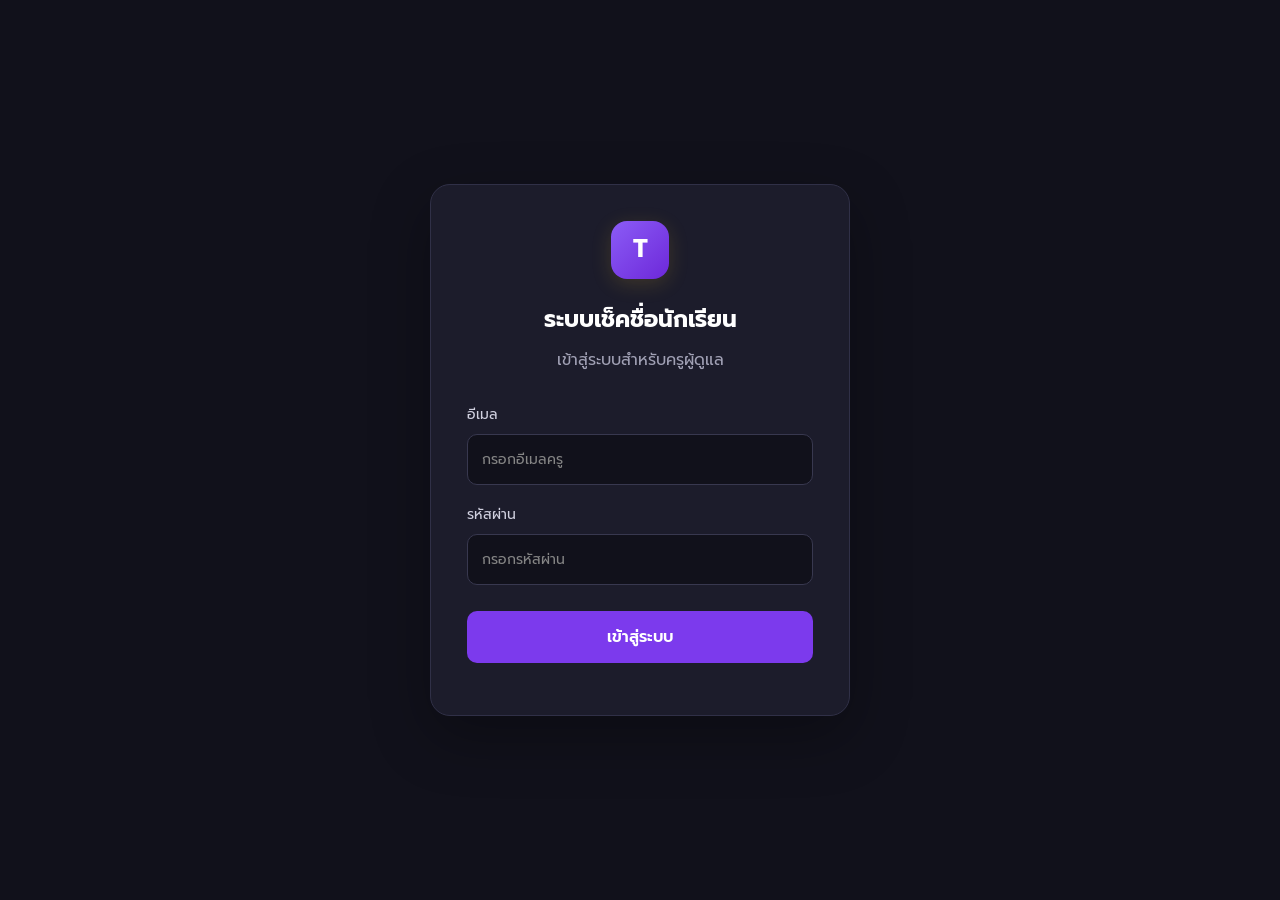
<file: เว็บเช็คชื่อ นักเรียน/login.html>
<!DOCTYPE html>
<html lang="th">
<head>
    <meta charset="UTF-8">
    <meta name="viewport" content="width=device-width, initial-scale=1.0">
    <meta name="theme-color" content="#11111B">
    <title>เข้าสู่ระบบครู | ระบบเช็คชื่อนักเรียน</title>
    <link rel="stylesheet" href="css/style.css">
    <link href="https://fonts.googleapis.com/css2?family=Prompt:wght@300;400;500;600;700&display=swap" rel="stylesheet">
</head>
<body>

    <main class="login-container">
        <section class="login-card">
            <div class="brand-icon">T</div>

            <h1>ระบบเช็คชื่อนักเรียน</h1>
            <p>เข้าสู่ระบบสำหรับครูผู้ดูแล</p>

            <form id="loginForm">
                <label for="email">อีเมล</label>
                <input
                    type="email"
                    id="email"
                    placeholder="กรอกอีเมลครู"
                    required
                >

                <label for="password">รหัสผ่าน</label>
                <input
                    type="password"
                    id="password"
                    placeholder="กรอกรหัสผ่าน"
                    required
                >

                <button type="submit" id="loginButton">
                    เข้าสู่ระบบ
                </button>

                <p id="loginMessage" role="alert"></p>
            </form>
        </section>
    </main>

    <script type="module" src="js/login.js"></script>
    <script src="js/navigation-effects.js"></script>
    
</body>
</html>
</file>
<file: เว็บเช็คชื่อ นักเรียน/css/style.css>
/* =================================
   PREVENT WHITE FLASH
================================= */

html {
    background-color: #F7F7F5;
    min-height: 100%;
}

body {
    background-color: #F7F7F5;
    min-height: 100vh;
    isolation: isolate;
}
/* =================================
   RUBY ATTENDANCE - DESIGN SYSTEM
================================= */


:root {
    /* Main Colors */
    --bg: #F7F7F5;
    --sidebar: #171717;
    --surface: #FFFFFF;
    --surface-hover: #F5F1E5;

    /* Gold */
    --primary: #C9A227;
    --accent: #E0BD55;

    /* Text */
    --text: #202020;
    --muted: #777777;

    /* Border */
    --border: #E8E3D5;

    /* Status */
    --green: #218653;
    --red: #D94343;
    --yellow: #C9A227;
    --blue: #4386C6;
}


* {
    margin: 0;
    padding: 0;
    box-sizing: border-box;
}

body {
    font-family: 'Prompt', sans-serif;
    background: var(--bg);
    color: var(--text);
    min-height: 100vh;
}

button {
    font-family: inherit;
    cursor: pointer;
    border: none;
}

/* LAYOUT */

.app-container {
    display: flex;
    min-height: 100vh;
}

/* SIDEBAR */

.sidebar {
    width: 260px;
    background: var(--sidebar);
    border-right: 1px solid var(--border);
    padding: 28px 18px;
    display: flex;
    flex-direction: column;
    flex-shrink: 0;
}

.brand {
    display: flex;
    align-items: center;
    gap: 12px;
    margin-bottom: 48px;
    padding-left: 8px;
}

.brand-icon {
    width: 42px;
    height: 42px;
    background: linear-gradient(135deg, #8057E8, #A78BFA);
    border-radius: 13px;
    display: grid;
    place-items: center;
    font-size: 23px;
    font-weight: 700;
    color: white;
    box-shadow: 0 5px 20px #8057E844;
}

.brand h2 {
    font-size: 15px;
    font-weight: 600;
}

.brand span {
    color: var(--muted);
    font-size: 9px;
    letter-spacing: 1px;
}

.menu-label {
    color: #77738A;
    font-size: 10px;
    letter-spacing: 1.5px;
    margin: 0 0 14px 10px;
}

.navigation {
    display: flex;
    flex-direction: column;
    gap: 7px;
}

.nav-item {
    text-decoration: none;
    color: var(--muted);
    padding: 13px 14px;
    border-radius: 10px;
    display: flex;
    align-items: center;
    gap: 13px;
    font-size: 13px;
    transition: .2s;
}

.nav-item span {
    font-size: 19px;
    width: 22px;
    text-align: center;
}

.nav-item:hover {
    background: var(--surface-hover);
    color: white;
}

.nav-item.active {
    background: linear-gradient(90deg, #8057E833, #8057E811);
    color: var(--accent);
    border-left: 3px solid var(--primary);
}

.sidebar-bottom {
    margin-top: auto;
}

.teacher-card {
    background: var(--surface);
    padding: 13px;
    border-radius: 12px;
    display: flex;
    align-items: center;
    gap: 11px;
}

.teacher-avatar,
.profile-icon {
    width: 36px;
    height: 36px;
    border-radius: 50%;
    background: #8057E8;
    display: grid;
    place-items: center;
    font-weight: 600;
}

.teacher-card strong {
    display: block;
    font-size: 12px;
}

.teacher-card span {
    color: var(--muted);
    font-size: 10px;
}

/* MAIN CONTENT */

.main-content {
    flex: 1;
    padding: 30px 38px;
    min-width: 0;
}

.topbar {
    display: flex;
    justify-content: space-between;
    align-items: center;
    padding-bottom: 25px;
    border-bottom: 1px solid var(--border);
}

.breadcrumb {
    color: var(--muted);
    font-size: 11px;
}

.topbar h1 {
    font-size: 24px;
    margin-top: 5px;
}

.topbar-right {
    display: flex;
    align-items: center;
    gap: 18px;
}

.online-status {
    font-size: 11px;
    color: var(--muted);
    display: flex;
    align-items: center;
    gap: 7px;
}

.status-dot {
    width: 8px;
    height: 8px;
    border-radius: 50%;
    background: var(--yellow);
}

.welcome-section {
    display: flex;
    justify-content: space-between;
    align-items: center;
    gap: 15px;
    margin: 30px 0;
}

.welcome-section h2 {
    font-size: 19px;
}

.welcome-section p {
    color: var(--muted);
    font-size: 12px;
    margin-top: 5px;
}

.date-display {
    background: var(--surface);
    padding: 11px 16px;
    border-radius: 10px;
    border: 1px solid var(--border);
    color: var(--accent);
    font-size: 11px;
}

/* STATISTICS */

.stats-grid {
    display: grid;
    grid-template-columns: repeat(4, 1fr);
    gap: 17px;
}

.stat-card {
    background: var(--surface);
    border: 1px solid var(--border);
    border-radius: 15px;
    padding: 21px;
    transition: .2s;
}

.stat-card:hover {
    transform: translateY(-3px);
    border-color: var(--primary);
}

.stat-top {
    display: flex;
    justify-content: space-between;
    align-items: center;
}

.stat-top > span:first-child {
    width: 35px;
    height: 35px;
    border-radius: 10px;
    background: var(--surface-hover);
    display: grid;
    place-items: center;
    color: var(--accent);
    font-size: 19px;
}

.stat-label {
    font-size: 11px;
    color: var(--muted);
}

.stat-card h3 {
    font-size: 30px;
    margin-top: 15px;
}

.stat-card p {
    color: var(--muted);
    font-size: 10px;
}

.green { color: var(--green); }
.red { color: var(--red); }
.yellow { color: var(--yellow); }

/* CONTENT PANELS */

.content-grid {
    display: grid;
    grid-template-columns: 1.5fr 1fr;
    gap: 18px;
    margin-top: 22px;
}

.panel {
    background: var(--surface);
    border: 1px solid var(--border);
    border-radius: 16px;
    padding: 23px;
}

.panel-header {
    display: flex;
    justify-content: space-between;
    align-items: center;
}

.panel-header h3 {
    font-size: 15px;
}

.panel-header p {
    color: var(--muted);
    font-size: 10px;
    margin-top: 4px;
}

.panel-icon {
    color: var(--accent);
    font-size: 23px;
}

.attendance-summary {
    display: flex;
    align-items: center;
    justify-content: space-around;
    gap: 20px;
    padding: 25px 5px 10px;
}

.progress-circle {
    width: 145px;
    height: 145px;
    border-radius: 50%;
    background: conic-gradient(
        var(--primary) 0% 80%,
        #343044 80% 100%
    );
    display: grid;
    place-items: center;
}

.circle-inner {
    width: 115px;
    height: 115px;
    background: var(--surface);
    border-radius: 50%;
    display: flex;
    flex-direction: column;
    justify-content: center;
    align-items: center;
}

.circle-inner strong {
    font-size: 26px;
}

.circle-inner span {
    color: var(--muted);
    font-size: 10px;
}

.summary-details {
    display: flex;
    flex-direction: column;
    gap: 15px;
}

.summary-details div {
    font-size: 11px;
    color: var(--muted);
    display: flex;
    align-items: center;
    gap: 8px;
}

.summary-details strong {
    color: white;
    margin-left: auto;
}

.legend {
    width: 9px;
    height: 9px;
    border-radius: 3px;
}

.green-bg { background: var(--green); }
.red-bg { background: var(--red); }
.yellow-bg { background: var(--yellow); }
.blue-bg { background: var(--blue); }

/* BUTTONS */

.quick-panel {
    display: flex;
    flex-direction: column;
    gap: 13px;
}

.primary-button,
.secondary-button {
    padding: 13px;
    border-radius: 10px;
    font-size: 12px;
    transition: .2s;
}

.primary-button {
    background: var(--primary);
    color: white;
    margin-top: 8px;
}

.primary-button:hover {
    background: #936EF0;
}

.secondary-button {
    background: var(--surface-hover);
    color: var(--text);
    border: 1px solid var(--border);
}

.secondary-button:hover {
    border-color: var(--primary);
}

/* FOOTER */

footer {
    text-align: center;
    color: #77738A;
    font-size: 10px;
    margin-top: 45px;
    padding-bottom: 15px;
}

/* RESPONSIVE */

@media (max-width: 1100px) {
    .stats-grid {
        grid-template-columns: repeat(2, 1fr);
    }

    .main-content {
        padding: 25px;
    }
}

@media (max-width: 750px) {
    .app-container {
        flex-direction: column;
    }

    .sidebar {
        width: 100%;
        padding: 15px;
    }

    .brand {
        margin-bottom: 18px;
    }

    .navigation {
        flex-direction: row;
        overflow-x: auto;
    }

    .nav-item {
        flex-shrink: 0;
        font-size: 11px;
    }

    .sidebar-bottom {
        display: none;
    }

    .main-content {
        padding: 20px 15px;
    }

    .topbar h1 {
        font-size: 20px;
    }

    .welcome-section {
        flex-direction: column;
        align-items: flex-start;
    }

    .content-grid {
        grid-template-columns: 1fr;
    }

    .attendance-summary {
        flex-wrap: wrap;
    }
}

@media (max-width: 420px) {
    .stats-grid {
        gap: 10px;
    }

    .stat-card {
        padding: 14px;
    }

    .stat-label {
        font-size: 10px;
    }

    .stat-card h3 {
        font-size: 25px;
    }

    .topbar-right {
        gap: 8px;
    }

    .online-status {
        font-size: 9px;
    }
}

/* =================================
   STUDENT MANAGEMENT
================================= */

.student-panel {
    margin-top: 22px;
}

.student-toolbar {
    display: flex;
    justify-content: space-between;
    align-items: center;
    gap: 15px;
    margin-bottom: 22px;
}

.student-toolbar h3 {
    font-size: 16px;
}

.student-toolbar p {
    color: var(--muted);
    font-size: 11px;
    margin-top: 5px;
}

.add-student-button {
    margin-top: 0;
    padding: 12px 20px;
}

.search-box {
    display: flex;
    align-items: center;
    gap: 12px;
    background: var(--bg);
    border: 1px solid var(--border);
    border-radius: 10px;
    padding: 0 15px;
    margin-bottom: 20px;
}

.search-box span {
    font-size: 24px;
    color: var(--muted);
}

.search-box input {
    flex: 1;
    min-width: 0;
    background: transparent;
    border: none;
    outline: none;
    padding: 14px 0;
    color: var(--text);
    font-family: inherit;
    font-size: 12px;
}

.search-box input::placeholder {
    color: #77738A;
}

.table-wrapper {
    width: 100%;
    overflow-x: auto;
}

.student-table {
    width: 100%;
    border-collapse: collapse;
    text-align: left;
    min-width: 580px;
}

.student-table th {
    color: var(--muted);
    font-size: 11px;
    font-weight: 500;
    padding: 15px;
    background: var(--surface-hover);
    white-space: nowrap;
}

.student-table td {
    padding: 16px 15px;
    font-size: 12px;
    border-bottom: 1px solid var(--border);
}

.student-table tbody tr:hover {
    background: var(--surface-hover);
}

.student-code {
    color: var(--accent);
    font-weight: 600;
}

.student-name {
    color: var(--text);
    font-weight: 500;
}

.student-status {
    display: inline-block;
    background: #4ADE801A;
    color: var(--green);
    padding: 5px 10px;
    border-radius: 20px;
    font-size: 10px;
}

.action-buttons {
    display: flex;
    gap: 8px;
}

.action-btn {
    padding: 7px 11px;
    border-radius: 7px;
    font-size: 11px;
    font-family: inherit;
    cursor: pointer;
    border: 1px solid var(--border);
}

.edit-btn {
    background: #8057E822;
    color: var(--accent);
}

.delete-btn {
    background: #F871711A;
    color: var(--red);
}

.empty-state {
    text-align: center;
    padding: 45px 15px;
    color: var(--muted);
}

.empty-icon {
    font-size: 38px;
    margin-bottom: 12px;
}

.empty-state h3 {
    color: var(--text);
    font-size: 14px;
    margin-bottom: 7px;
}

.empty-state p {
    font-size: 11px;
}

/* MODAL */

.modal-overlay {
    position: fixed;
    inset: 0;
    z-index: 1000;
    background: #000000AA;
    display: none;
    align-items: center;
    justify-content: center;
    padding: 15px;
}

.modal-overlay.show {
    display: flex;
}

.modal-card {
    background: var(--surface);
    border: 1px solid var(--border);
    width: 100%;
    max-width: 440px;
    padding: 25px;
    border-radius: 17px;
    box-shadow: 0 20px 70px #00000066;
}

.modal-header {
    display: flex;
    justify-content: space-between;
    align-items: flex-start;
    margin-bottom: 25px;
}

.modal-header h2 {
    font-size: 18px;
}

.modal-header p {
    color: var(--muted);
    font-size: 11px;
    margin-top: 5px;
}

.close-modal {
    background: var(--surface-hover);
    color: white;
    font-size: 24px;
    width: 32px;
    height: 32px;
    border-radius: 8px;
}

.form-group {
    display: flex;
    flex-direction: column;
    gap: 8px;
    margin-bottom: 18px;
}

.form-group label {
    color: var(--muted);
    font-size: 12px;
}

.form-group input {
    width: 100%;
    background: var(--bg);
    color: white;
    border: 1px solid var(--border);
    border-radius: 9px;
    padding: 13px;
    outline: none;
    font-family: inherit;
    font-size: 12px;
}

.form-group input:focus {
    border-color: var(--primary);
}

.form-actions {
    display: flex;
    justify-content: flex-end;
    gap: 10px;
    margin-top: 25px;
}

.form-actions button {
    padding: 11px 20px;
}

.toast {
    position: fixed;
    bottom: 25px;
    right: 25px;
    z-index: 1100;
    background: #252337;
    border: 1px solid var(--border);
    padding: 14px 20px;
    border-radius: 10px;
    color: white;
    font-size: 12px;
    opacity: 0;
    pointer-events: none;
    transition: opacity .2s;
}

.toast.show {
    opacity: 1;
}

@media (max-width: 750px) {
    .student-toolbar {
        align-items: flex-start;
        flex-direction: column;
    }

    .add-student-button {
        width: 100%;
    }

    .modal-card {
        padding: 20px;
    }

    .toast {
        left: 15px;
        right: 15px;
        bottom: 15px;
        text-align: center;
    }
}

/* =================================
   ATTENDANCE MANAGEMENT
================================= */

.attendance-date-panel {
    margin-bottom: 20px;
    display: flex;
    justify-content: space-between;
    align-items: center;
    gap: 15px;
}

.date-input-group {
    display: flex;
    flex-direction: column;
    gap: 9px;
}

.date-input-group label {
    color: var(--muted);
    font-size: 12px;
}

.date-input-group input {
    background: var(--bg);
    color: white;
    border: 1px solid var(--border);
    padding: 12px;
    border-radius: 9px;
    font-family: inherit;
    color-scheme: dark;
}

.date-note {
    font-size: 11px;
    color: var(--muted);
}

.attendance-stats {
    margin-bottom: 22px;
}

.attendance-panel {
    margin-top: 0;
}

.attendance-toolbar {
    display: flex;
    justify-content: space-between;
    align-items: center;
    gap: 12px;
    margin-bottom: 20px;
}

.attendance-toolbar h3 {
    font-size: 16px;
}

.attendance-toolbar p {
    color: var(--muted);
    font-size: 11px;
    margin-top: 5px;
}

.pending-label {
    color: var(--yellow);
    background: #FBBF241A;
    border-radius: 20px;
    padding: 8px 12px;
    font-size: 10px;
    white-space: nowrap;
}

.attendance-table {
    min-width: 650px;
}

.attendance-actions {
    display: flex;
    flex-wrap: wrap;
    gap: 6px;
}

.attendance-btn {
    padding: 8px 11px;
    border: 1px solid var(--border);
    border-radius: 7px;
    background: var(--bg);
    color: var(--muted);
    font-family: inherit;
    font-size: 10px;
    cursor: pointer;
    transition: .2s;
}

.attendance-btn:hover {
    border-color: var(--accent);
}

.attendance-btn.selected.present {
    color: var(--green);
    background: #4ADE801A;
    border-color: var(--green);
}

.attendance-btn.selected.absent {
    color: var(--red);
    background: #F871711A;
    border-color: var(--red);
}

.attendance-btn.selected.late {
    color: var(--yellow);
    background: #FBBF241A;
    border-color: var(--yellow);
}

.attendance-btn.selected.leave {
    color: var(--blue);
    background: #60A5FA1A;
    border-color: var(--blue);
}

.attendance-footer {
    display: flex;
    justify-content: space-between;
    align-items: center;
    gap: 15px;
    border-top: 1px solid var(--border);
    margin-top: 22px;
    padding-top: 20px;
}

.save-information {
    color: var(--muted);
    font-size: 11px;
}

.save-attendance-button {
    margin-top: 0;
    padding: 13px 20px;
}

@media (max-width: 750px) {
    .attendance-date-panel {
        align-items: flex-start;
        flex-direction: column;
    }

    .attendance-toolbar {
        align-items: flex-start;
        flex-direction: column;
    }

    .attendance-footer {
        align-items: stretch;
        flex-direction: column;
    }

    .save-attendance-button {
        width: 100%;
    }
}

.attendance-stats {
    grid-template-columns: repeat(5, minmax(0, 1fr));
}

@media (max-width: 1100px) {
    .attendance-stats {
        grid-template-columns: repeat(2, minmax(0, 1fr));
    }
}

/* =================================
   TEACHER LOGIN
================================= */

.login-container {
    min-height: 100vh;
    display: flex;
    align-items: center;
    justify-content: center;
    padding: 24px;
    background: #11111B;
}

.login-card {
    width: 100%;
    max-width: 420px;
    padding: 36px;
    background: #1C1C2B;
    border: 1px solid #303047;
    border-radius: 20px;
    box-shadow: 0 20px 60px rgba(0, 0, 0, 0.3);
}

.login-card .brand-icon {
    width: 58px;
    height: 58px;
    display: flex;
    align-items: center;
    justify-content: center;
    margin: 0 auto 22px;
    border-radius: 16px;
    background: linear-gradient(135deg, #8B5CF6, #6D28D9);
    color: white;
    font-size: 25px;
    font-weight: 700;
}

.login-card h1 {
    color: #FFFFFF;
    font-size: 23px;
    text-align: center;
    margin-bottom: 8px;
}

.login-card > p {
    color: #A1A1B5;
    text-align: center;
    margin-bottom: 30px;
}

.login-card label {
    display: block;
    color: #D1D1E0;
    margin: 18px 0 8px;
    font-size: 14px;
}

.login-card input {
    width: 100%;
    padding: 14px;
    color: #FFFFFF;
    background: #11111B;
    border: 1px solid #38384F;
    border-radius: 10px;
    outline: none;
    font-family: inherit;
}

.login-card input:focus {
    border-color: #8B5CF6;
}

.login-card button {
    width: 100%;
    margin-top: 26px;
    padding: 14px;
    border: none;
    border-radius: 10px;
    background: #7C3AED;
    color: white;
    font-family: inherit;
    font-size: 16px;
    font-weight: 600;
    cursor: pointer;
}

.login-card button:hover {
    background: #6D28D9;
}

.login-card button:disabled {
    opacity: 0.6;
    cursor: not-allowed;
}

#loginMessage {
    color: #F87171;
    text-align: center;
    font-size: 13px;
    margin-top: 16px;
}

/* =================================
   CLASSROOM MANAGEMENT
================================= */

.classroom-panel {
    margin-top: 24px;
}

.classroom-toolbar {
    display: flex;
    justify-content: space-between;
    align-items: center;
    gap: 12px;
    margin-bottom: 22px;
}

.classroom-toolbar input {
    width: 100%;
    max-width: 360px;
    padding: 12px 15px;
    background: var(--surface);
    color: var(--text);
    border: 1px solid var(--border);
    border-radius: 10px;
    outline: none;
}

.classroom-toolbar input:focus {
    border-color: var(--primary);
}

.classroom-table {
    width: 100%;
    border-collapse: collapse;
    min-width: 650px;
}

.classroom-table th,
.classroom-table td {
    padding: 15px;
    text-align: left;
    border-bottom: 1px solid var(--border);
}

.classroom-table th {
    color: var(--muted);
    font-size: 13px;
    font-weight: 600;
}

.classroom-table td {
    color: var(--text);
    font-size: 14px;
}

.classroom-table tr:hover td {
    background: var(--surface-hover);
}

.classroom-table .action-buttons {
    display: flex;
    gap: 8px;
}

.classroom-table button:disabled {
    opacity: 0.4;
    cursor: not-allowed;
}

.modal-header {
    display: flex;
    justify-content: space-between;
    align-items: center;
    margin-bottom: 24px;
}

.modal-header button {
    background: transparent;
    color: var(--muted);
    border: none;
    cursor: pointer;
    font-size: 18px;
}

#classroomForm .form-group {
    margin-bottom: 18px;
}

#classroomForm .form-group input {
    width: 100%;
    box-sizing: border-box;
    padding: 12px;
    margin-top: 8px;
    background: var(--surface);
    color: var(--text);
    border: 1px solid var(--border);
    border-radius: 9px;
    outline: none;
}

#classroomForm .form-group input:focus {
    border-color: var(--primary);
}

#classroomForm .form-actions {
    display: flex;
    justify-content: flex-end;
    gap: 10px;
    margin-top: 25px;
}

@media (max-width: 750px) {
    .classroom-toolbar {
        flex-direction: column;
        align-items: stretch;
    }

    .classroom-toolbar input {
        max-width: none;
        box-sizing: border-box;
    }

    .classroom-toolbar button {
        width: 100%;
    }

    .classroom-table th,
    .classroom-table td {
        padding: 12px;
    }

    #classroomForm .form-actions {
        flex-direction: column-reverse;
    }

    #classroomForm .form-actions button {
        width: 100%;
    }
}

/* =====================================
   CLASSROOM MANAGEMENT
===================================== */

.classroom-stats {
    display: grid;
    grid-template-columns: repeat(2, minmax(0, 1fr));
    gap: 18px;
    margin: 24px 0;
}

.classroom-stat-card {
    background: var(--surface);
    border: 1px solid var(--border);
    border-radius: 14px;
    padding: 22px;
}

.classroom-stat-card span {
    display: block;
    color: var(--muted);
    font-size: 14px;
}

.classroom-stat-card strong {
    display: block;
    color: var(--text);
    font-size: 30px;
    margin-top: 10px;
}

.classroom-panel {
    background: var(--surface);
    border: 1px solid var(--border);
    border-radius: 14px;
    padding: 22px;
}

.classroom-toolbar {
    display: flex;
    justify-content: space-between;
    align-items: center;
    gap: 15px;
    margin-bottom: 20px;
}

.classroom-toolbar h2 {
    color: var(--text);
    font-size: 19px;
    margin: 0 0 5px;
}

.classroom-toolbar p {
    color: var(--muted);
    font-size: 13px;
    margin: 0;
}

.primary-btn,
.classroom-save-btn {
    border: 0;
    border-radius: 9px;
    padding: 11px 17px;
    color: white;
    background: var(--primary);
    cursor: pointer;
    font-weight: 600;
}

.primary-btn:hover,
.classroom-save-btn:hover {
    background: var(--accent);
}

.classroom-search {
    margin-bottom: 18px;
}

.classroom-search input,
.classroom-form-group input {
    width: 100%;
    box-sizing: border-box;
    background: var(--bg);
    color: var(--text);
    border: 1px solid var(--border);
    border-radius: 9px;
    padding: 12px 14px;
    outline: none;
}

.classroom-search input:focus,
.classroom-form-group input:focus {
    border-color: var(--accent);
}

.classroom-table-wrapper {
    width: 100%;
    overflow-x: auto;
}

.classroom-table {
    width: 100%;
    border-collapse: collapse;
    min-width: 540px;
}

.classroom-table th,
.classroom-table td {
    text-align: left;
    padding: 15px 12px;
    border-bottom: 1px solid var(--border);
}

.classroom-table th {
    color: var(--muted);
    font-size: 13px;
    font-weight: 500;
}

.classroom-table td {
    color: var(--text);
    font-size: 14px;
}

.classroom-name {
    font-size: 16px;
    color: var(--text);
}

.classroom-status {
    display: inline-block;
    padding: 5px 10px;
    border-radius: 20px;
    font-size: 12px;
}

.classroom-status.active {
    color: var(--green);
    background: rgba(74, 222, 128, 0.12);
}

.classroom-status.inactive {
    color: var(--red);
    background: rgba(248, 113, 113, 0.12);
}

.classroom-actions {
    display: flex;
    flex-wrap: wrap;
    gap: 7px;
}

.classroom-action {
    border: 1px solid var(--border);
    border-radius: 7px;
    padding: 7px 10px;
    color: var(--text);
    background: var(--surface-hover);
    cursor: pointer;
    font-size: 12px;
}

.classroom-action:hover {
    border-color: var(--accent);
}

.classroom-action:disabled {
    opacity: 0.5;
    cursor: not-allowed;
}

.classroom-loading {
    text-align: center !important;
    color: var(--muted) !important;
    padding: 35px !important;
}

.classroom-empty {
    text-align: center;
    padding: 40px 15px;
    color: var(--muted);
}

.classroom-empty[hidden] {
    display: none;
}

.empty-icon {
    font-size: 38px;
    margin-bottom: 12px;
}

.classroom-empty h3 {
    color: var(--text);
    margin-bottom: 8px;
}

.classroom-empty p {
    font-size: 13px;
}

/* Modal */

.classroom-modal-overlay {
    display: none;
    position: fixed;
    inset: 0;
    z-index: 1000;
    background: rgba(0, 0, 0, 0.7);
    align-items: center;
    justify-content: center;
    padding: 16px;
}

.classroom-modal-overlay.show {
    display: flex;
}

.classroom-modal-card {
    width: 100%;
    max-width: 440px;
    background: var(--surface);
    border: 1px solid var(--border);
    border-radius: 16px;
    padding: 24px;
    box-sizing: border-box;
}

.classroom-modal-header {
    display: flex;
    align-items: flex-start;
    justify-content: space-between;
    gap: 12px;
    margin-bottom: 24px;
}

.classroom-modal-header h2 {
    color: var(--text);
    font-size: 20px;
    margin: 0 0 6px;
}

.classroom-modal-header p {
    color: var(--muted);
    font-size: 13px;
    margin: 0;
}

.classroom-close-btn {
    color: var(--muted);
    background: transparent;
    border: 0;
    font-size: 28px;
    cursor: pointer;
}

.classroom-form-group {
    margin-bottom: 18px;
}

.classroom-form-group label {
    display: block;
    color: var(--text);
    margin-bottom: 9px;
    font-size: 14px;
}

.classroom-form-group small {
    display: block;
    color: var(--muted);
    margin-top: 7px;
    font-size: 12px;
}

.classroom-form-actions {
    display: flex;
    justify-content: flex-end;
    gap: 10px;
    margin-top: 25px;
}

.classroom-cancel-btn {
    background: var(--surface-hover);
    color: var(--text);
    border: 1px solid var(--border);
    border-radius: 9px;
    padding: 11px 17px;
    cursor: pointer;
}

.classroom-toast {
    position: fixed;
    bottom: 25px;
    right: 25px;
    z-index: 1100;
    background: var(--surface-hover);
    color: var(--text);
    border: 1px solid var(--border);
    border-radius: 10px;
    padding: 13px 18px;
    opacity: 0;
    visibility: hidden;
    transform: translateY(10px);
    transition: 0.2s ease;
    max-width: calc(100% - 50px);
    overflow-wrap: anywhere;
}

.classroom-toast.show {
    opacity: 1;
    visibility: visible;
    transform: translateY(0);
}

.classroom-toast.success {
    border-color: var(--green);
}

.classroom-toast.error {
    border-color: var(--red);
}

@media (max-width: 750px) {
    .classroom-stats {
        gap: 10px;
    }

    .classroom-stat-card {
        padding: 16px;
    }

    .classroom-panel {
        padding: 15px;
    }

    .classroom-toolbar {
        align-items: flex-start;
        flex-direction: column;
    }

    .classroom-modal-card {
        padding: 19px;
    }

    .classroom-toast {
        right: 15px;
        bottom: 15px;
    }
}

/* =================================
   WHITE GOLD BLACK THEME
================================= */

/* Main background */
body {
    background: var(--bg);
    color: var(--text);
}

/* Main content */
.main-content {
    background: var(--bg);
}

/* Sidebar */
.sidebar {
    background: var(--sidebar);
    color: #FFFFFF;
    border-right: 1px solid #292929;
}

/* Sidebar navigation */
.sidebar .nav-item {
    color: #D0D0D0;
}

.sidebar .nav-item:hover,
.sidebar .nav-item.active {
    background: rgba(201, 162, 39, 0.16);
    color: #E0BD55;
}

/* Panels and cards */
.panel,
.stat-card,
.classroom-stat-card,
.classroom-panel {
    background: #FFFFFF;
    border: 1px solid var(--border);
    color: var(--text);
}

/* Primary buttons */
.primary-button,
.primary-btn,
.classroom-save-btn,
.logout-btn {
    background: var(--primary);
    color: #171717;
    border: none;
    font-weight: 700;
}

.primary-button:hover,
.primary-btn:hover,
.classroom-save-btn:hover {
    background: var(--accent);
}

/* Secondary buttons */
.secondary-button,
.classroom-cancel-btn {
    background: #FFFFFF;
    color: #333333;
    border: 1px solid var(--border);
}

/* Inputs */
input,
select,
textarea {
    background: #FFFFFF;
    color: #202020;
    border: 1px solid #DED9CC;
}

input:focus,
select:focus,
textarea:focus {
    border-color: var(--primary);
    outline: 2px solid rgba(201, 162, 39, 0.15);
}

/* Tables */
table {
    background: #FFFFFF;
    color: #202020;
}

th {
    background: #F5F1E5;
    color: #5B4815;
}

td {
    border-bottom: 1px solid #EEEAE0;
}

/* Modal */
.modal-card,
.classroom-modal-card {
    background: #FFFFFF;
    color: #202020;
}

/* Toast */
.toast,
.classroom-toast {
    background: #202020;
    color: #FFFFFF;
    border-left: 4px solid var(--primary);
}

/* Text fixes */
.summary-details strong,
.form-group input,
.close-modal {
    color: var(--text);
}

/* Progress ring */
.progress-circle {
    background: conic-gradient(
        var(--primary) var(--progress, 0%),
        var(--border) 0
    );
}

/* CLASSROOM SIDEBAR - WHITE GOLD BLACK */

.brand-icon {
    background: linear-gradient(135deg, #C9A227, #E0BD55);
    color: #171717;
    box-shadow: 0 5px 20px #C9A22733;
}

.brand h2 {
    color: #FFFFFF;
}

.brand span {
    color: #BDBDBD;
}

.teacher-card {
    background: #252525;
    color: #FFFFFF;
}

.teacher-card span {
    color: #BDBDBD;
}

.teacher-avatar {
    background: #C9A227;
    color: #171717;
}

.logout-btn {
    width: 100%;
    padding: 11px;
    margin-top: 12px;
    border-radius: 9px;
    font-family: inherit;
    cursor: pointer;
}

.classroom-search input {
    background: #FFFFFF;
    color: #202020;
}

.classroom-stat-card strong {
    color: #C9A227;
}

.classroom-action.edit {
    background: #F5F1E5;
    color: #80651C;
}

.classroom-action.toggle {
    background: #FFFFFF;
    color: #333333;
}

.classroom-action:hover {
    border-color: #C9A227;
}

/* =================================
   ATTENDANCE SELECTOR IMPROVEMENT
================================= */

.attendance-date-panel .date-input-group {
    display: flex;
    flex-direction: column;
    gap: 10px;
}

.attendance-date-panel .date-input-group label {
    color: #34343f;
    font-size: 14px;
    font-weight: 600;
}

.attendance-date-panel .date-input-group select,
.attendance-date-panel .date-input-group input[type="date"] {
    width: 100%;
    min-width: 150px;
    min-height: 48px;
    padding: 10px 14px;

    background-color: #ffffff;
    color: #252535;

    border: 1px solid #d8d5ca;
    border-radius: 11px;

    font-family: 'Prompt', sans-serif;
    font-size: 15px;
    font-weight: 500;

    cursor: pointer;
    outline: none;

    transition: border-color 0.2s ease,
                box-shadow 0.2s ease,
                background-color 0.2s ease;
}

.attendance-date-panel .date-input-group select:hover,
.attendance-date-panel .date-input-group input[type="date"]:hover {
    border-color: #b99a54;
    background-color: #fffefa;
}

.attendance-date-panel .date-input-group select:focus,
.attendance-date-panel .date-input-group input[type="date"]:focus {
    border-color: #c49b3c;
    box-shadow: 0 0 0 3px rgba(196, 155, 60, 0.15);
}

.attendance-date-panel .date-note {
    color: #777582;
    font-size: 13px;
}

/* =========================================
   RUBY ATTENDANCE - READABILITY FIX
========================================= */

/* ข้อความทั่วไป */
body {
    color: #202020;
    line-height: 1.65;
}

.main-content {
    color: #202020;
}

.breadcrumb,
.welcome-section p,
.student-toolbar p,
.attendance-toolbar p,
.history-count {
    color: #686868;
}

/* ช่องกรอกข้อมูล */
input,
select,
textarea {
    color: #202020;
    background: #FFFFFF;
    font-family: 'Prompt', sans-serif;
}

input::placeholder,
textarea::placeholder {
    color: #858585;
    opacity: 1;
}

select option {
    background: #FFFFFF;
    color: #202020;
}

/* ปุ่มหลัก */
.primary-button,
.primary-btn,
.classroom-save-btn {
    color: #171717;
    font-weight: 600;
}

.primary-button:hover,
.primary-btn:hover,
.classroom-save-btn:hover {
    background: #E0BD55;
    color: #171717;
}

/* ตาราง */
.student-table th,
.classroom-table th,
.attendance-table th {
    color: #51451F;
    font-weight: 600;
}

.student-table td,
.classroom-table td,
.attendance-table td {
    color: #303030;
}

/* =========================================
   STUDENT HISTORY - READABILITY
========================================= */

.history-toolbar h3 {
    color: #202020;
    font-size: 17px;
    font-weight: 600;
}

.history-toolbar p {
    color: #686868;
    font-size: 13px;
}

/* ช่องค้นหาและตัวกรอง */
.history-filters input,
.history-filters select {
    background: #FFFFFF !important;
    color: #202020 !important;
    border: 1px solid #DED8C8 !important;
    border-radius: 10px;
    font-family: 'Prompt', sans-serif;
    font-size: 13px;
    font-weight: 400;
}

.history-filters input::placeholder {
    color: #858585 !important;
}

.history-filters select option {
    background: #FFFFFF;
    color: #202020;
}

.history-filters input:focus,
.history-filters select:focus {
    border-color: #C9A227 !important;
    outline: 3px solid rgba(201, 162, 39, .13);
}

/* จำนวนรายการ */
.history-count {
    color: #666666;
    font-size: 13px;
}

/* การ์ดประวัติ */
.history-item {
    background: #FFFFFF;
    border: 1px solid #E8E3D5;
    border-radius: 13px;
    padding: 21px;
}

.history-item:hover {
    border-color: #D8C58D;
}

.history-student-name {
    color: #202020;
    font-size: 16px;
    font-weight: 600;
}

.history-student-code {
    color: #707070;
    font-size: 12px;
}

.history-date {
    color: #666666;
    font-size: 12px;
}

.history-type {
    color: #745A13;
    background: #F8F1DC;
    font-size: 12px;
    font-weight: 500;
}

/* รายละเอียด */
.history-detail {
    background: #F7F5EF;
    color: #292929;
    border: 1px solid #EEE9DC;
    border-radius: 10px;
    padding: 15px;
    font-size: 14px;
    line-height: 2;
}

.history-detail strong {
    color: #5C4815;
    font-weight: 600;
}

/* หมายเหตุ */
.history-note {
    color: #555555;
    font-size: 13px;
    line-height: 1.8;
}

.history-note strong {
    color: #6B5218;
}

/* สถานะกำลังโหลดและไม่มีข้อมูล */
.history-loading,
.history-empty {
    color: #686868;
}

.history-empty h3 {
    color: #303030;
}

.history-empty p {
    color: #777777;
}

/* ปุ่มรีเฟรช */
.history-refresh {
    background: #C9A227;
    color: #171717;
    font-weight: 600;
}

.history-refresh:hover {
    background: #E0BD55;
}

/* มือถือ */
@media (max-width: 600px) {
    .history-item {
        padding: 15px;
    }

    .history-student-name {
        font-size: 15px;
    }

    .history-detail {
        font-size: 13px;
    }

    .history-date {
        font-size: 11px;
    }
}

/* =====================================
   RUBY ATTENDANCE - READABILITY FIX
   ===================================== */

/* ข้อความทั่วไป */
body {
    color: #202020;
}

.main-content {
    color: #202020;
}

.breadcrumb,
.welcome-section p,
.stat-label,
.stat-card p,
.panel-header p,
.student-toolbar p {
    color: #666666;
}

/* ตัวเลขและรายละเอียดสรุป */
.summary-details div {
    color: #555555;
}

.summary-details strong {
    color: #202020;
}

/* เมนูด้านข้าง */
.sidebar .nav-item {
    color: #E5E5E5;
    font-size: 14px;
    font-weight: 400;
}

.sidebar .nav-item:hover,
.sidebar .nav-item.active {
    color: #F2D477;
}

/* หัวข้อและคำอธิบาย */
.panel-header h3,
.student-toolbar h3,
.topbar h1,
.welcome-section h2 {
    color: #202020;
}

/* ตาราง */
.student-table th,
.attendance-table th,
.classroom-table th {
    color: #55451B;
    font-size: 13px;
    font-weight: 600;
}

.student-table td,
.attendance-table td,
.classroom-table td {
    color: #292929;
    font-size: 13px;
}

/* ข้อมูลนักเรียน */
.student-code {
    color: #80621B;
}

.student-status {
    font-size: 12px;
    font-weight: 500;
}

/* ป้ายสถานะ */
.status-studying {
    color: #176B43;
    background: #E4F5EA;
}

.status-suspended {
    color: #8A5A00;
    background: #FFF2D5;
}

.status-transferred {
    color: #B42323;
    background: #FCE8E8;
}

.status-graduated {
    color: #555555;
    background: #EEEEEE;
}

/* ช่องกรอกข้อมูล */
input,
select,
textarea {
    color: #202020;
    font-family: 'Prompt', sans-serif;
    font-size: 14px;
}

input::placeholder,
textarea::placeholder {
    color: #858585;
    opacity: 1;
}

.form-group label,
.date-input-group label {
    color: #333333;
    font-weight: 500;
}

/* ปุ่ม */
.primary-button,
.secondary-button {
    font-family: 'Prompt', sans-serif;
    font-size: 13px;
    font-weight: 500;
    text-decoration: none;
}

.primary-button {
    color: #171717;
}

.secondary-button {
    color: #333333;
}

/* ข้อความแจ้งเตือน */
.toast,
.classroom-toast {
    color: #FFFFFF;
    font-size: 13px;
}

/* Footer */
footer {
    color: #777777;
    font-size: 12px;
}

/* ปรับการแสดงผลบนมือถือ */
@media (max-width: 750px) {
    .sidebar .nav-item {
        font-size: 12px;
        padding: 11px 12px;
    }

    .student-table th,
    .student-table td,
    .classroom-table th,
    .classroom-table td {
        font-size: 12px;
    }
}

/* ================================
   STUDENT HISTORY PAGE
================================ */

.history-detail {
    display: flex;
    align-items: center;
    flex-wrap: wrap;
    gap: 9px;
    color: var(--text);
}

.history-detail strong {
    color: var(--text);
    font-weight: 600;
}

.history-arrow {
    color: var(--muted);
}

.history-student-code {
    display: block;
    margin-top: 4px;
    color: #666;
    font-size: 12px;
}

.history-type {
    display: inline-block;
    padding: 5px 10px;
    border-radius: 20px;
    font-size: 12px;
    font-weight: 500;
    white-space: nowrap;
}

.history-type.room_transfer {
    background: #fff3d6;
    color: #805800;
}

.history-type.status_change {
    background: #e9efff;
    color: #244f9b;
}

#historySearch,
#historyFilter {
    color: #202020;
    background: #fff;
    border: 1px solid #d9d9d9;
}

#historySearch::placeholder {
    color: #777;
    opacity: 1;
}

#historyTableBody td {
    color: #333;
    vertical-align: middle;
}

#historyTableBody td strong {
    color: #202020;
}

#historyTableBody small {
    color: #666;
}

#historyTableBody tr:hover {
    background: #faf8f1;
}

#historyTableContainer {
    width: 100%;
    overflow-x: auto;
}

#historyTableContainer table {
    min-width: 850px;
    width: 100%;
}

#historyLoading,
#historyEmpty,
#historyError {
    color: #555;
    padding: 30px 15px;
    text-align: center;
}

.history-type {
    line-height: 1.6;
}

@media (max-width: 768px) {
    #historySearch,
    #historyFilter {
        width: 100%;
        min-width: 0;
    }

    .history-detail {
        gap: 5px;
    }
}

/* =================================
   ATTENDANCE HISTORY
================================= */

.history-filter-grid {
    display: grid;
    grid-template-columns: repeat(5, minmax(130px, 1fr));
    gap: 16px;
}

.history-filter-actions {
    display: flex;
    flex-wrap: wrap;
    gap: 10px;
    margin-top: 22px;
}

.history-status-badge {
    display: inline-block;
    padding: 6px 12px;
    border-radius: 8px;
    font-size: 13px;
    font-weight: 500;
    white-space: nowrap;
}

.history-status-badge.present {
    background: #e5f5eb;
    color: #176b39;
}

.history-status-badge.absent {
    background: #fde9e9;
    color: #a32222;
}

.history-status-badge.late {
    background: #fff3d8;
    color: #805600;
}

.history-status-badge.leave {
    background: #e8efff;
    color: #28539b;
}

#historyTableWrapper {
    overflow-x: auto;
}

#historyTableWrapper table {
    min-width: 780px;
    width: 100%;
}

#historyTableWrapper th,
#historyTableWrapper td {
    white-space: nowrap;
}

#historyTableWrapper td {
    color: #333;
}

#historyTableWrapper td.student-name {
    font-weight: 500;
    color: #202020;
}

#historyTableWrapper td.student-code {
    color: #805f12;
}

.history-filter-panel input,
.history-filter-panel select {
    color: #202020;
    background: #fff;
}

.history-filter-panel input::placeholder,
#historySearch::placeholder {
    color: #777;
    opacity: 1;
}

@media (max-width: 1100px) {
    .history-filter-grid {
        grid-template-columns: repeat(2, minmax(0, 1fr));
    }
}

@media (max-width: 600px) {
    .history-filter-grid {
        grid-template-columns: 1fr;
    }

    .history-filter-actions button {
        width: 100%;
    }
}

/* =================================
   REPORTS PAGE
================================= */

.report-filter-grid {
    display: grid;
    grid-template-columns: repeat(4, minmax(130px, 1fr));
    gap: 16px;
}

.report-filter-actions {
    display: flex;
    flex-wrap: wrap;
    gap: 10px;
    margin-top: 22px;
}

.report-filter-panel input,
.report-filter-panel select {
    background: #fff;
    color: #202020;
}

.report-section-heading {
    display: flex;
    justify-content: space-between;
    align-items: center;
    gap: 20px;
}

.report-section-heading h3 {
    margin-bottom: 5px;
}

.report-section-heading p {
    color: #666;
    font-size: 13px;
}

.report-section-heading > strong {
    font-size: 30px;
    color: #218653;
    white-space: nowrap;
}

.report-progress-track {
    height: 13px;
    background: #ececec;
    border-radius: 20px;
    overflow: hidden;
    margin-top: 22px;
}

.report-progress-fill {
    width: 0;
    height: 100%;
    background: #218653;
    border-radius: 20px;
    transition: width 0.4s ease;
}

.report-rate-legend {
    display: flex;
    justify-content: space-between;
    gap: 10px;
    margin-top: 12px;
    color: #666;
    font-size: 13px;
}

.report-table-wrapper {
    overflow-x: auto;
}

.report-table-wrapper table {
    width: 100%;
    min-width: 720px;
}

.report-table-wrapper th,
.report-table-wrapper td {
    white-space: nowrap;
}

.report-table-wrapper td {
    color: #333;
}

.report-table-wrapper tbody tr:hover {
    background: #faf8f1;
}

@media (max-width: 1000px) {
    .report-filter-grid {
        grid-template-columns: repeat(2, minmax(0, 1fr));
    }
}

@media (max-width: 600px) {
    .report-filter-grid {
        grid-template-columns: 1fr;
    }

    .report-filter-actions {
        flex-direction: column;
    }

    .report-filter-actions button {
        width: 100%;
    }

    .report-section-heading {
        align-items: flex-start;
        flex-direction: column;
    }
}

/* =====================================
   RUBY ATTENDANCE - NAVIGATION EFFECTS
===================================== */

/* แถบไฮไลต์เมนู */
.navigation {
    position: relative;
    isolation: isolate;
}

.nav-indicator {
    position: absolute;
    top: 0;
    left: 0;
    z-index: -1;
    pointer-events: none;

    background: rgba(201, 162, 39, 0.17);
    border-left: 3px solid #C9A227;
    border-radius: 10px;

    transition:
        transform 0.28s cubic-bezier(.2, .8, .2, 1),
        width 0.28s ease,
        height 0.28s ease;
}

.sidebar .nav-item {
    position: relative;
    z-index: 1;
    border-left: 3px solid transparent;
}

.sidebar .nav-item.active {
    background: transparent;
    border-left-color: transparent;
    color: #F2D477;
}

.sidebar .nav-item:hover {
    background: transparent;
}


/* =====================================
   RUBY ATTENDANCE - SCHOOL PAGE LOADER
===================================== */

/* พื้นหลังขณะเปลี่ยนหน้า */
html.ruby-loading-on,
html.ruby-loading-on body {
    background: #171717 !important;
}

html.ruby-loading-on {
    min-height: 100%;
    overflow: hidden;
}

/* Loading Overlay */
.page-loader {
    position: fixed;
    inset: 0;
    z-index: 99999;

    display: flex;
    align-items: center;
    justify-content: center;

    width: 100%;
    min-height: 100vh;

    background: #171717;

    opacity: 0;
    visibility: hidden;
    pointer-events: none;

    transition:
        opacity 0.22s ease,
        visibility 0s linear 0.22s;

    will-change: opacity;
}

/* แสดง Loading ทันทีเมื่อกำลังเปลี่ยนหน้า */
html.ruby-loading-on .page-loader {
    opacity: 1;
    visibility: visible;
    pointer-events: auto;

    transition:
        opacity 0.22s ease,
        visibility 0s;
}

/* เนื้อหาตรงกลาง */
.loader-content {
    display: flex;
    flex-direction: column;
    align-items: center;
    justify-content: center;
    gap: 22px;

    width: 100%;
    padding: 24px;

    text-align: center;
}

/* ตราโรงเรียน */
.loader-school-seal {
    display: block;

    width: 112px;
    height: 112px;
    max-width: 40vw;
    max-height: 40vw;

    object-fit: contain;

    animation: rubySealPulse 1.8s ease-in-out infinite;
}

/* วงกลม Loading */
.loader-spinner {
    width: 38px;
    height: 38px;

    border: 3px solid rgba(201, 162, 39, 0.2);
    border-top-color: #C9A227;
    border-radius: 50%;

    animation: rubyLoaderSpin 0.8s linear infinite;
}

/* ข้อความ Loading */
.loader-content p {
    margin: 0;

    color: #E0BD55;

    font-family: 'Prompt', sans-serif;
    font-size: 14px;
    letter-spacing: 1px;
}

/* Animations */
@keyframes rubyLoaderSpin {
    to {
        transform: rotate(360deg);
    }
}

@keyframes rubySealPulse {
    0%, 100% {
        transform: scale(1);
        opacity: 1;
    }

    50% {
        transform: scale(0.96);
        opacity: 0.8;
    }
}

/* =====================================
   CARD HOVER EFFECTS
===================================== */

.stat-card,
.panel {
    transition:
        transform 0.22s ease,
        box-shadow 0.22s ease,
        border-color 0.22s ease;
}

.stat-card:hover,
.panel:hover {
    transform: translateY(-2px);
}

/* =====================================
   REDUCED MOTION
===================================== */

@media (prefers-reduced-motion: reduce) {
    *,
    *::before,
    *::after {
        animation-duration: 0.01ms !important;
        transition-duration: 0.01ms !important;
    }
}
.delete-btn {
    background: #fff0f0;
    color: #c62828;
    border: 1px solid #f3c2c2;
}

.delete-btn:hover {
    background: #c62828;
    color: #fff;
}
</file>
